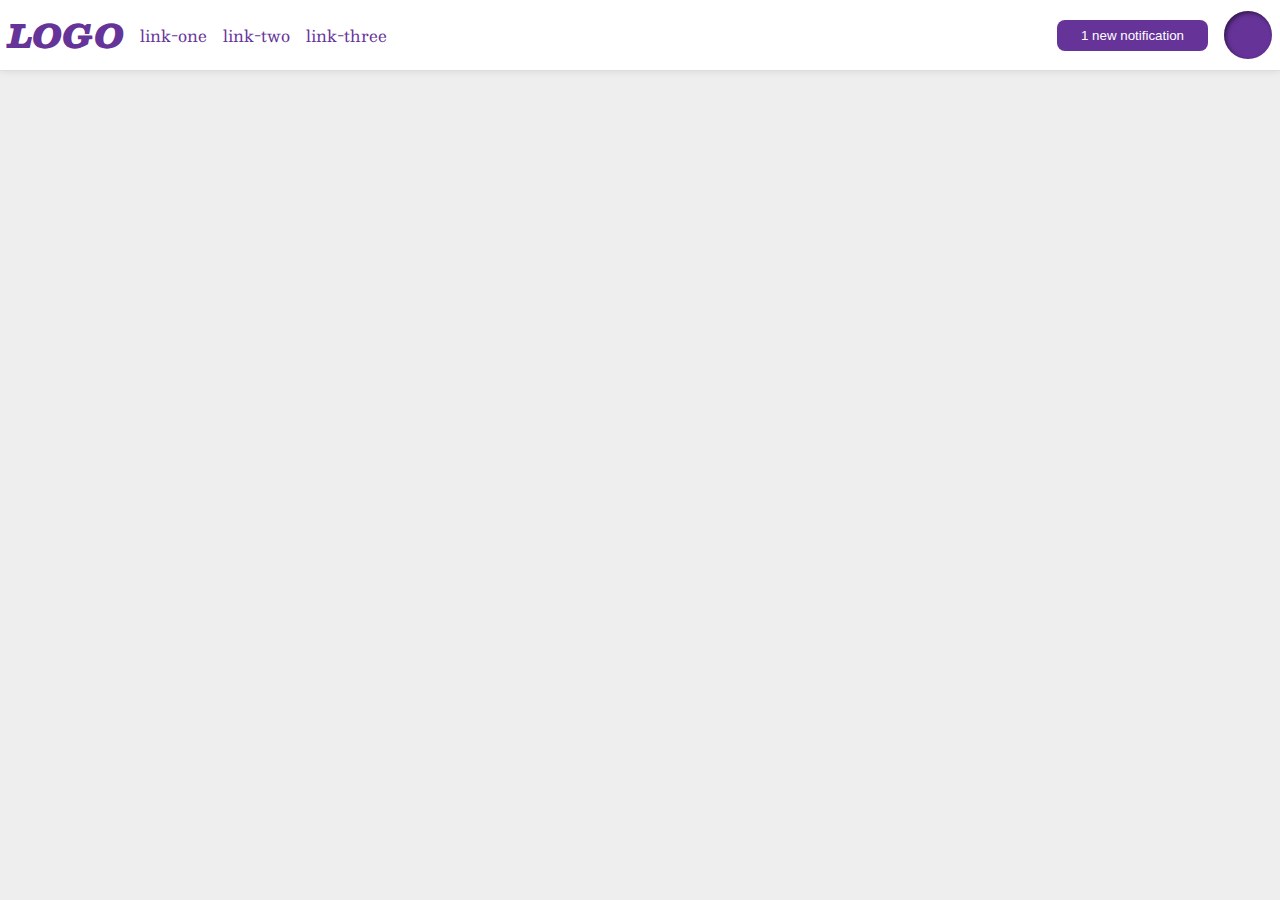
<file: flex/03-flex-header-2/index.html>
<!DOCTYPE html>
<html lang="en">
  <head>
    <meta charset="UTF-8">
    <meta http-equiv="X-UA-Compatible" content="IE=edge">
    <meta name="viewport" content="width=device-width, initial-scale=1.0">
    <title>Flex Header 2</title>
    <link rel="stylesheet" href="style.css">
  </head>
  <body>
    <div class="header">
      <div class="right">
        <div class="logo">
          LOGO
        </div>
        <ul class="links">
          <li><a href="google.com">link-one</a></li>
          <li><a href="google.com">link-two</a></li>
          <li><a href="google.com">link-three</a></li>
        </ul>
      </div>
      <div class="left">
        <button class="notifications">
          1 new notification
        </button>
        <div class="profile-image"></div>
      </div>
    </div>
  </body>
</html>
</file>
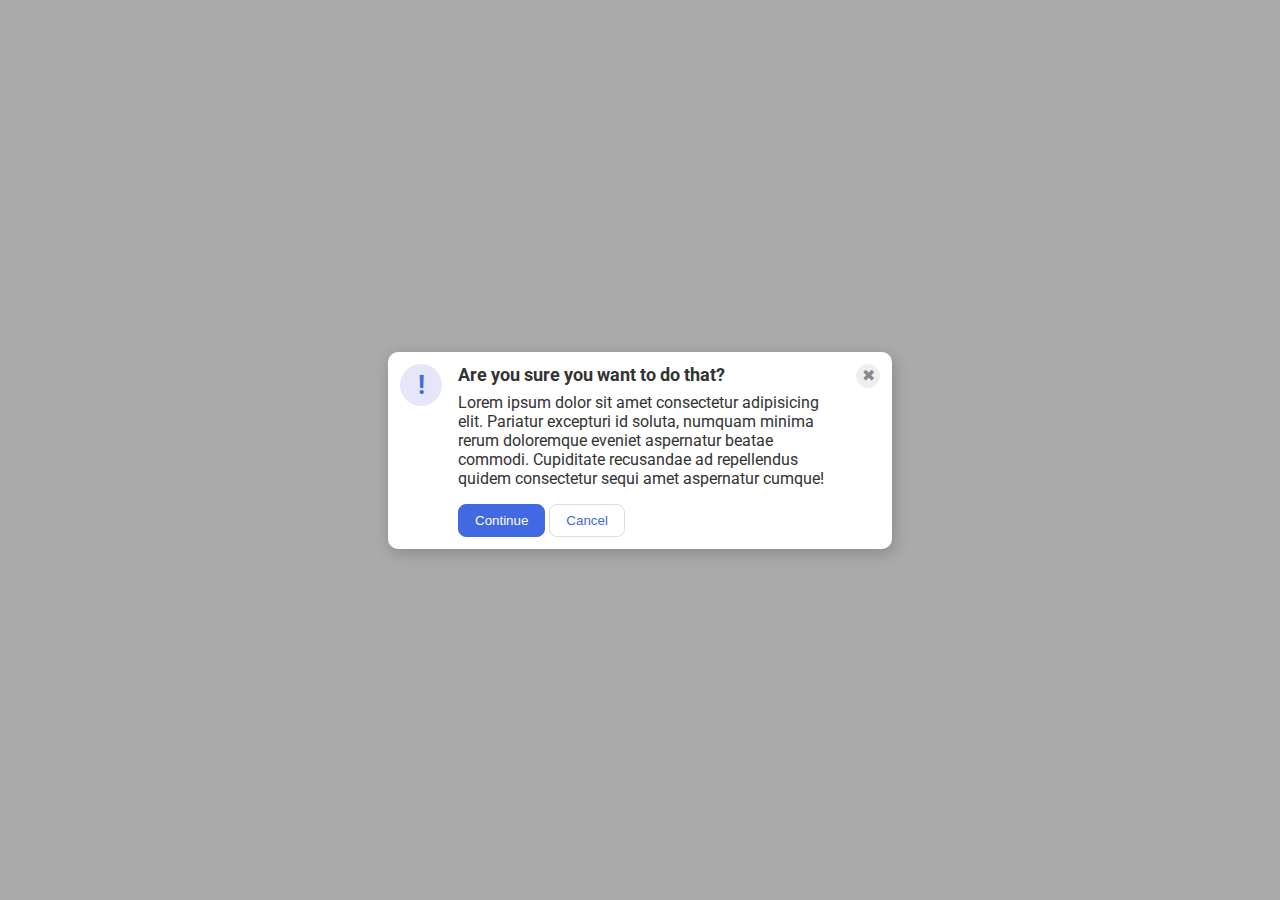
<file: flex/05-flex-modal/index.html>
<!DOCTYPE html>
<html lang="en">
  <head>
    <meta charset="UTF-8">
    <meta http-equiv="X-UA-Compatible" content="IE=edge">
    <meta name="viewport" content="width=device-width, initial-scale=1.0">
    <link rel="stylesheet" href="style.css">
    <title>Modal</title>
  </head>
  <body>
    <div class="modal">
      <div class="icon">!</div>
      <div class="info">
        <div class="header">Are you sure you want to do that?</div>
        <div class="text">Lorem ipsum dolor sit amet consectetur adipisicing elit. Pariatur excepturi id soluta, numquam minima rerum doloremque eveniet aspernatur beatae commodi. Cupiditate recusandae ad repellendus quidem consectetur sequi amet aspernatur cumque!</div>
        <div class="buttons">
          <button class="continue">Continue</button>
          <button class="cancel">Cancel</button>
        </div>
      </div>
      <button class="close-button">✖</button>
    </div>
  </body>
</html>
</file>
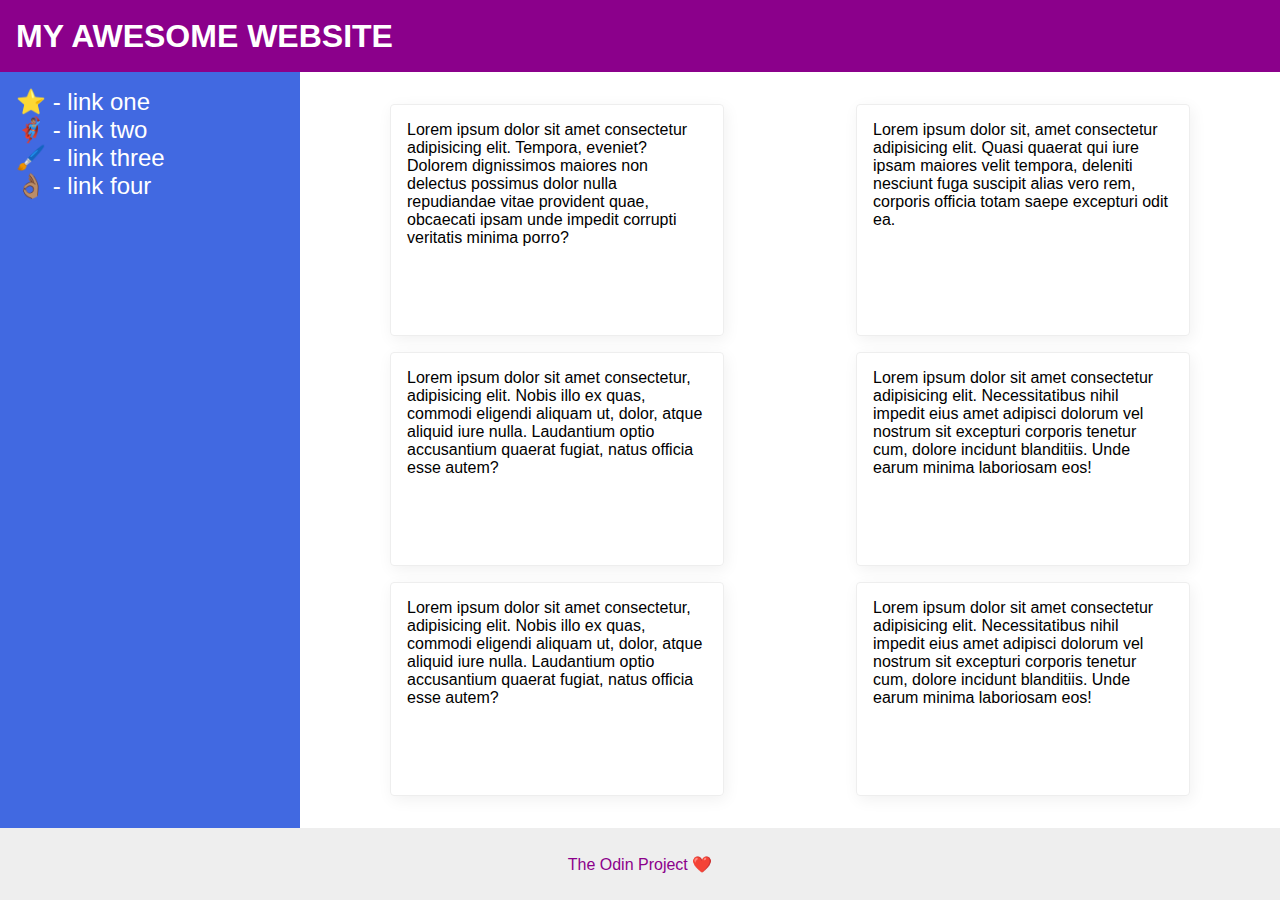
<file: flex/07-flex-layout-2/index.html>
<!DOCTYPE html>
<html lang="en">
  <head>
    <meta charset="UTF-8">
    <meta http-equiv="X-UA-Compatible" content="IE=edge">
    <meta name="viewport" content="width=device-width, initial-scale=1.0">
    <title>The Holy Grail</title>
    <link rel="stylesheet" href="style.css">
  </head>
  <body>
    <div class="header">
      MY AWESOME WEBSITE
    </div>
    
    <div class="main">
      <div class="sidebar">
        <ul>
          <li><a href="#">⭐ - link one</a></li>
          <li><a href="#">🦸🏽‍♂️ - link two</a></li>
          <li><a href="#">🖌️ - link three</a></li>
          <li><a href="#">👌🏽 - link four</a></li>
        </ul>
      </div>
  
      <div class="container">
        <div class="card">Lorem ipsum dolor sit amet consectetur adipisicing elit. Tempora, eveniet? Dolorem dignissimos maiores non delectus possimus dolor nulla repudiandae vitae provident quae, obcaecati ipsam unde impedit corrupti veritatis minima porro?</div>
        <div class="card">Lorem ipsum dolor sit, amet consectetur adipisicing elit. Quasi quaerat qui iure ipsam maiores velit tempora, deleniti nesciunt fuga suscipit alias vero rem, corporis officia totam saepe excepturi odit ea.</div>
        <div class="card">Lorem ipsum dolor sit amet consectetur, adipisicing elit. Nobis illo ex quas, commodi eligendi aliquam ut, dolor, atque aliquid iure nulla. Laudantium optio accusantium quaerat fugiat, natus officia esse autem?</div>
        <div class="card">Lorem ipsum dolor sit amet consectetur adipisicing elit. Necessitatibus nihil impedit eius amet adipisci dolorum vel nostrum sit excepturi corporis tenetur cum, dolore incidunt blanditiis. Unde earum minima laboriosam eos!</div>
        <div class="card">Lorem ipsum dolor sit amet consectetur, adipisicing elit. Nobis illo ex quas, commodi eligendi aliquam ut, dolor, atque aliquid iure nulla. Laudantium optio accusantium quaerat fugiat, natus officia esse autem?</div>
        <div class="card">Lorem ipsum dolor sit amet consectetur adipisicing elit. Necessitatibus nihil impedit eius amet adipisci dolorum vel nostrum sit excepturi corporis tenetur cum, dolore incidunt blanditiis. Unde earum minima laboriosam eos!</div>  
      </div>
    </div>
    <div class="footer">
      The Odin Project ❤️
    </div>
  </body>
</html>
</file>
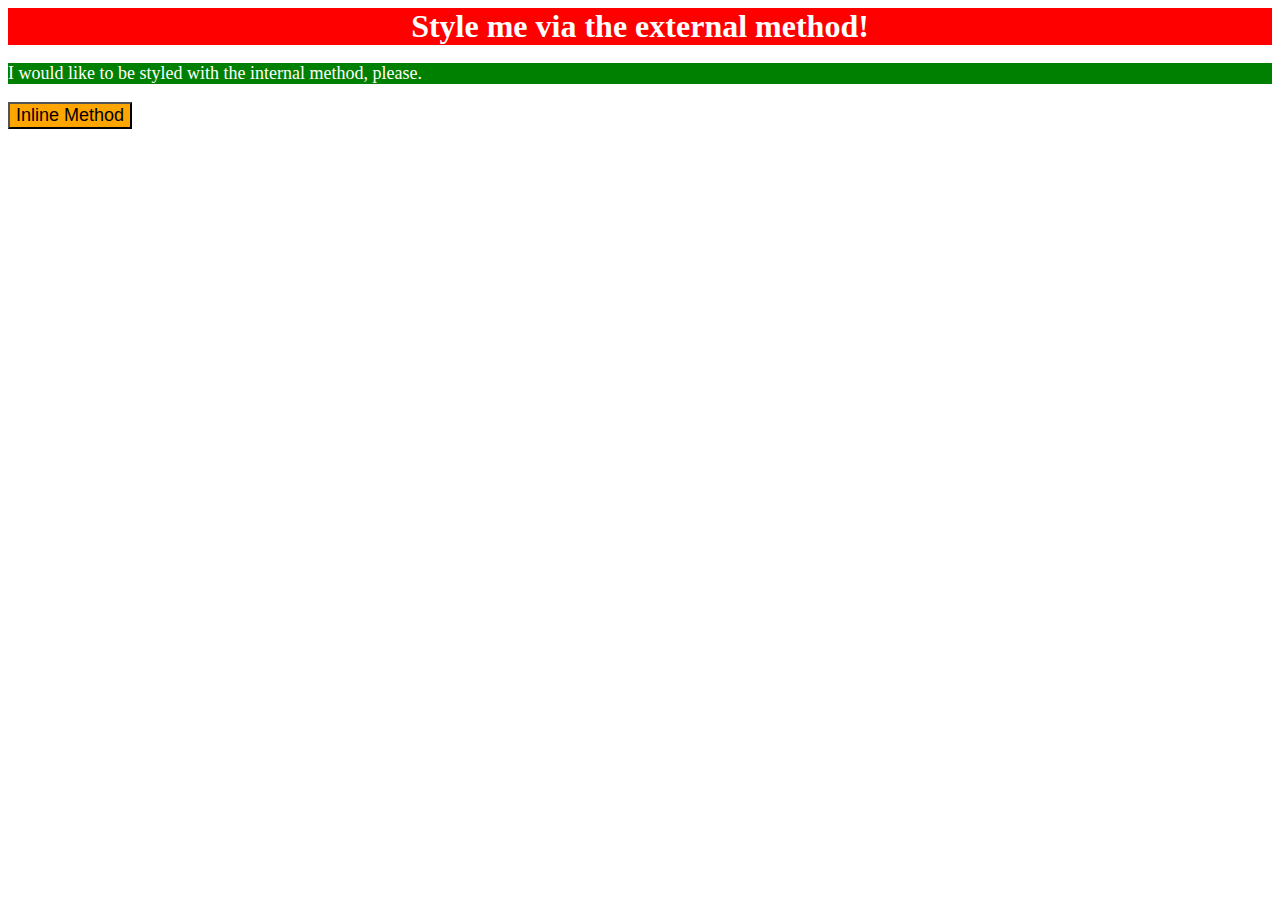
<file: foundations/01-css-methods/index.html>
<!DOCTYPE html>
<html lang="en">
  <head>
    <meta charset="UTF-8">
    <meta http-equiv="X-UA-Compatible" content="IE=edge">
    <meta name="viewport" content="width=device-width, initial-scale=1.0">
    <title>Methods for Adding CSS</title>
    <!-- External Method -->
    <link rel="stylesheet" href="styles.css">
    <!-- Internal Method -->
    <style>
      p {
        background-color: green;
        color: white;
        font-size: 18px;
      }
    </style>
  </head>
  <body>
    <div>Style me via the external method!</div>
    <p>I would like to be styled with the internal method, please.</p>
    <button style="background-color: orange; font-size: 18px;">Inline Method</button>
  </body>
</html>
</file>
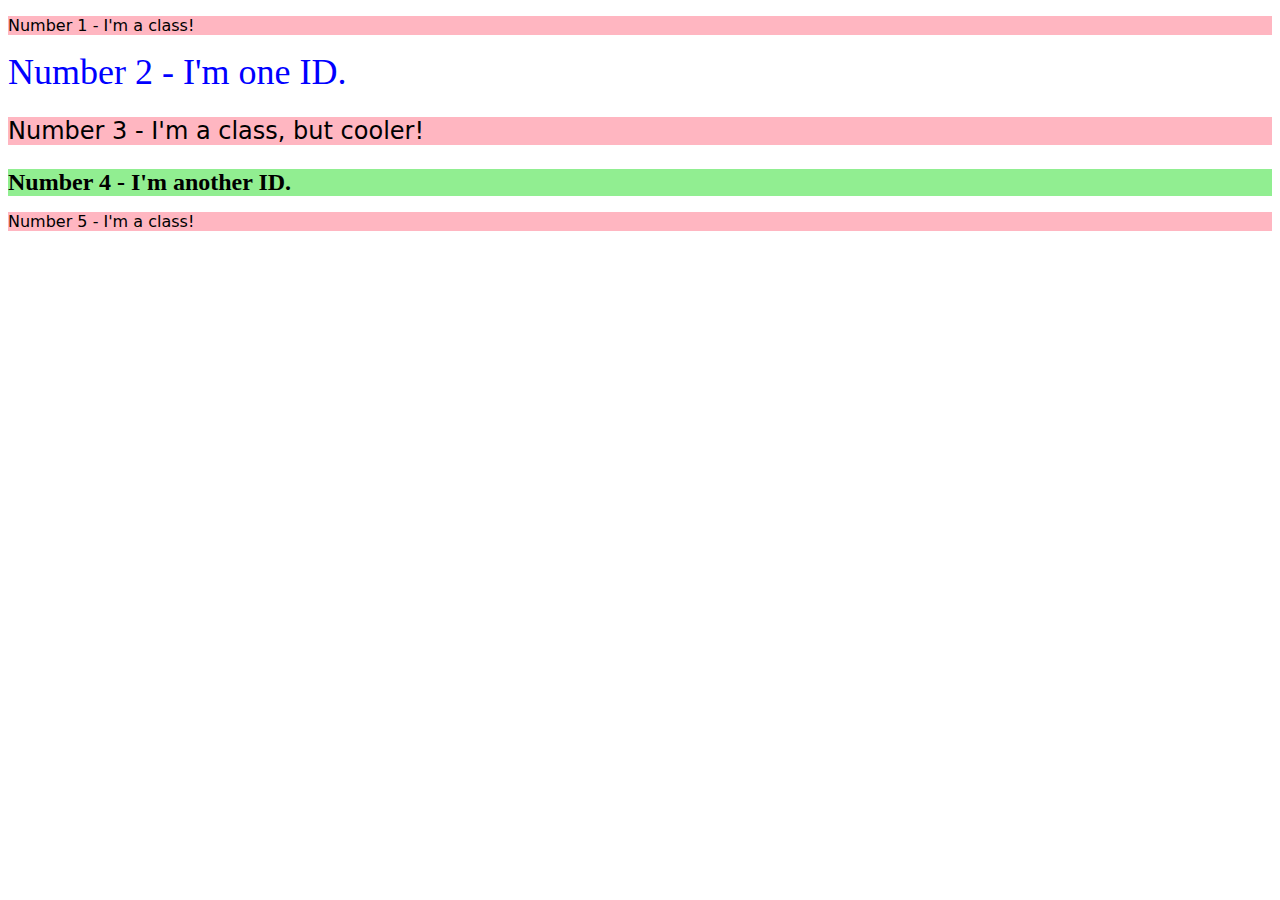
<file: foundations/02-class-id-selectors/index.html>
<!DOCTYPE html>
<html lang="en">
  <head>
    <meta charset="UTF-8">
    <meta http-equiv="X-UA-Compatible" content="IE=edge">
    <meta name="viewport" content="width=device-width, initial-scale=1.0">
    <title>Class and ID Selectors</title>
    <link rel="stylesheet" href="style.css">
  </head>
  <body>
    <p class="odd">Number 1 - I'm a class!</p>
    <div id="two">Number 2 - I'm one ID.</div>
    <p class="odd font-24">Number 3 - I'm a class, but cooler!</p>
    <div id="four" class="font-24">Number 4 - I'm another ID.</div>
    <p class="odd">Number 5 - I'm a class!</p>
  </body>
</html>
</file>
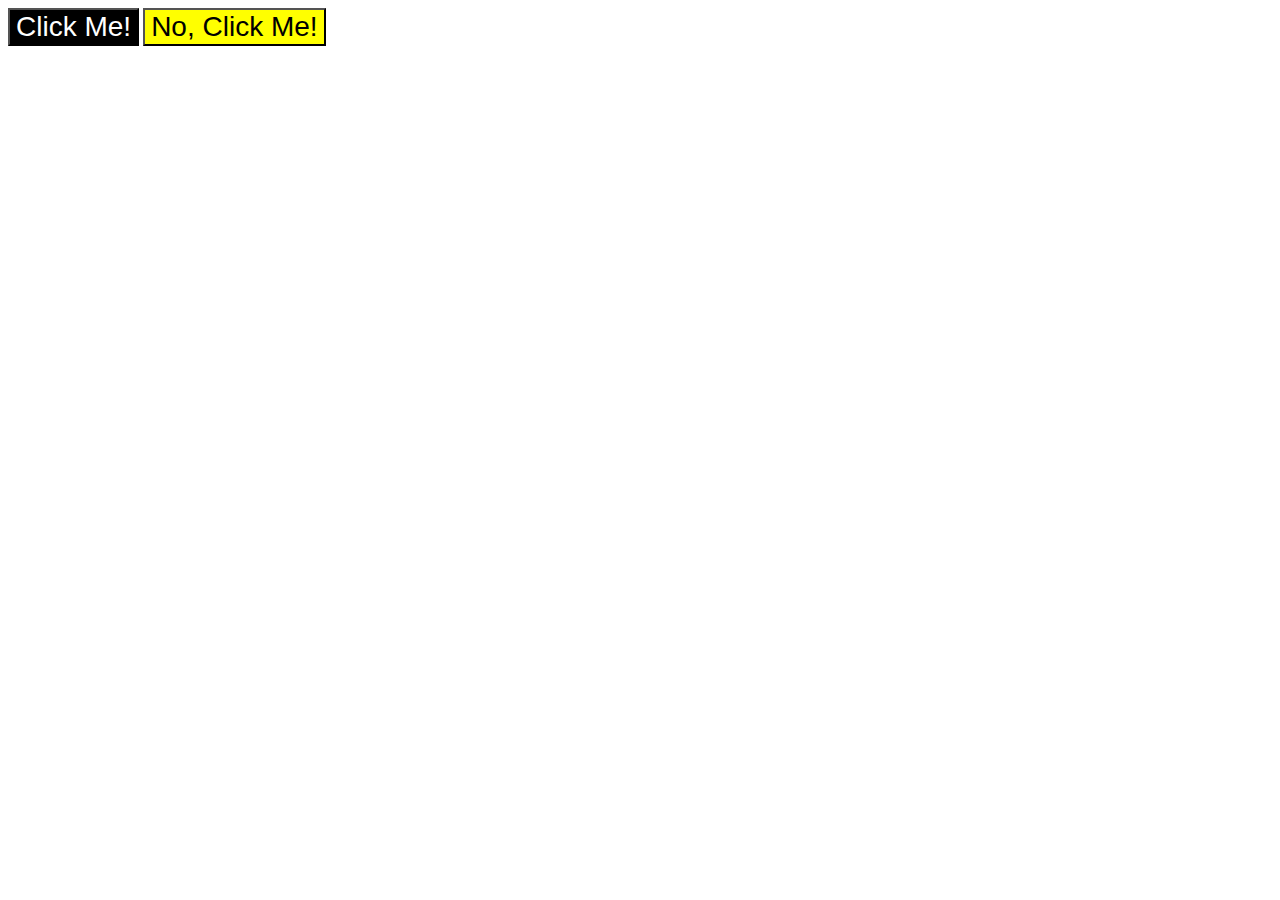
<file: foundations/03-grouping-selectors/index.html>
<!DOCTYPE html>
<html lang="en">
  <head>
    <meta charset="UTF-8">
    <meta http-equiv="X-UA-Compatible" content="IE=edge">
    <meta name="viewport" content="width=device-width, initial-scale=1.0">
    <title>Grouping Selectors</title>
    <link rel="stylesheet" href="style.css">
  </head>
  <body>
    <button class="btn black">Click Me!</button>
    <button class="btn yellow">No, Click Me!</button>
  </body>
</html>
</file>
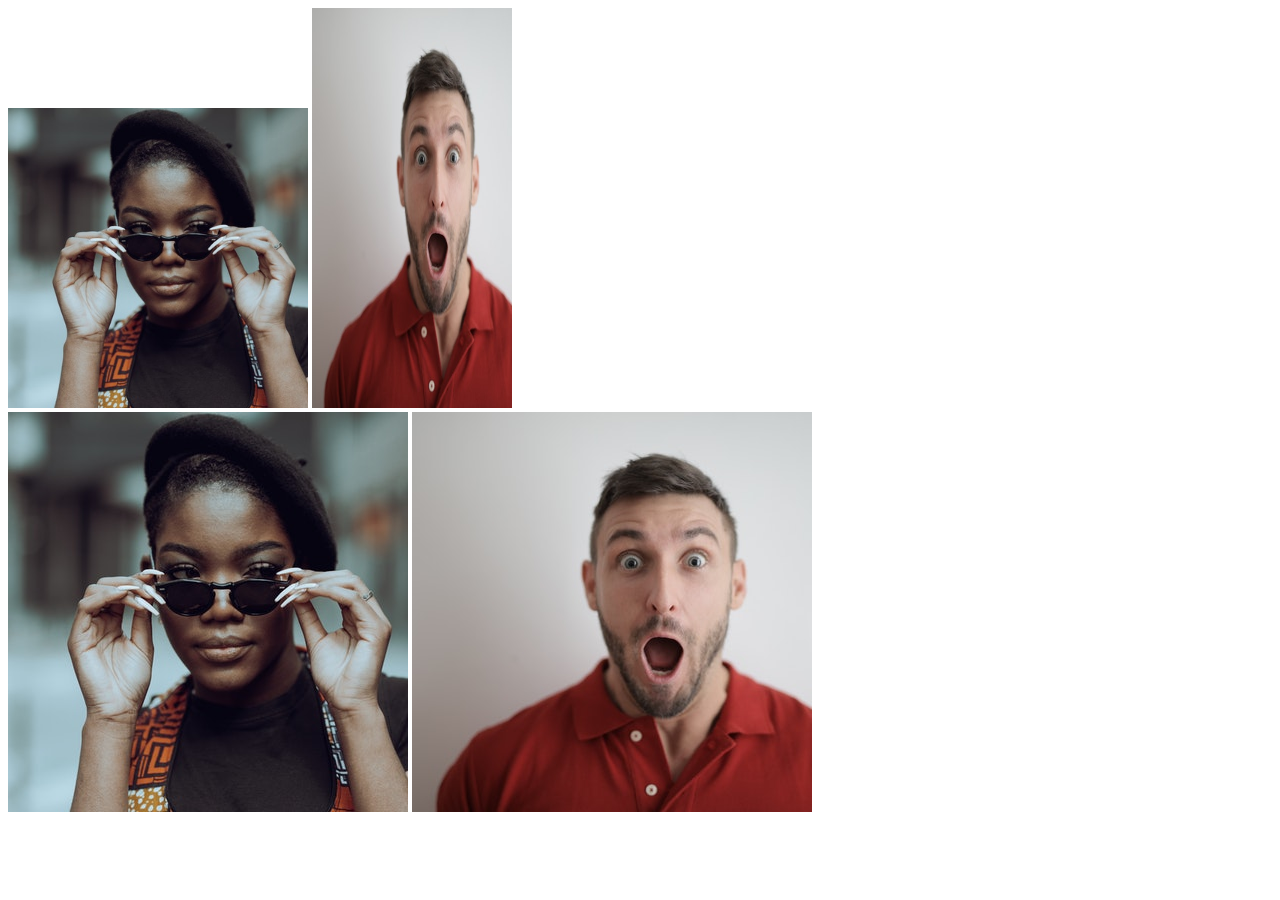
<file: foundations/04-chaining-selectors/index.html>
<!DOCTYPE html>
<html lang="en">
  <head>
    <meta charset="UTF-8">
    <meta http-equiv="X-UA-Compatible" content="IE=edge">
    <meta name="viewport" content="width=device-width, initial-scale=1.0">
    <title>Chaining Selectors</title>
    <link rel="stylesheet" href="style.css">
  </head>
  <body>
    <!-- Check image source path. Review Foundations lesson - Links and Images -->
    <!-- Use the classes BELOW this line -->
    <div>
      <img class="avatar proportioned" src="./images/woman-shades.jpg" alt="Woman with glasses">
      <img class="avatar distorted" src="./images/man-surprised.jpg" alt="Man with surprised expression">
    </div>
    <!-- Use the classes ABOVE this line -->
    <div>
      <img class="original proportioned" src="./images/woman-shades.jpg" alt="Woman with glasses">
      <img class="original distorted" src="./images/man-surprised.jpg" alt="Man with surprised expression">
    </div>
  </body>
</html>
</file>
<file: flex/03-flex-header-2/style.css>
/* this is some magical font-importing.  
you'll learn about it later. */
@import url('https://fonts.googleapis.com/css2?family=Besley:ital,wght@0,400;1,900&display=swap');

body {
  margin: 0;
  background: #eee;
  font-family: Besley, serif;
}

.header {
  background: white;
  border-bottom: 1px solid #ddd;
  box-shadow: 0 0 8px rgba(0,0,0,.1);
  /* */
  padding: 8px;
  display: flex;
  justify-content: space-between;
}

.left, .right {
  display: flex;
  align-items: center;
  gap: 16px;
}

.profile-image {
  background: rebeccapurple;
  box-shadow: inset 2px 2px 4px rgba(0,0,0,.5);
  border-radius: 50%;
  width: 48px;
  height: 48px;
}

.logo {
  color: rebeccapurple;
  font-size: 32px;
  font-weight: 900;
  font-style: italic;
}

button {
  border: none;
  border-radius: 8px;
  background: rebeccapurple;
  color: white;
  padding: 8px 24px;
}

a {
  /* this removes the line under our links */
  text-decoration: none;
  color: rebeccapurple;
}

ul {
  list-style-type: none;
  /*  */
  margin: 0;
  padding: 0;
  display: flex;
  gap: 16px;
}
</file>
<file: flex/05-flex-modal/style.css>
@import url('https://fonts.googleapis.com/css2?family=Roboto:wght@400;700&display=swap');

html, body {
  height: 100%;
}

body {
  font-family: Roboto, sans-serif;
  margin: 0;
  background: #aaa;
  color: #333;
  /* I'll give you this one for free lol */
  display: flex;
  align-items: center;
  justify-content: center;
}

.modal {
  background: white;
  width: 480px;
  border-radius: 10px;
  box-shadow: 2px 4px 16px rgba(0,0,0,.2);
  /*  */
  padding: 12px;
  display: flex;
  gap: 16px;
  justify-content: space-between;

}

/*  */
.header {
  font-size: 18px;
  font-weight: bold;
}

.info {
  display: flex;
  flex-direction: column;
  gap: 8px;
}

.buttons {
  margin-top: 8px;
}

.icon {
  color: royalblue;
  font-size: 26px;
  font-weight: 700;
  background: lavender;
  width: 42px;
  height: 42px;
  border-radius: 50%;
  display: flex;
  align-items: center;
  justify-content: center;
  /*  */
  flex-shrink: 0;
}

.close-button {
  background: #eee;
  border-radius: 50%;
  color: #888;
  font-weight: 400;
  font-size: 16px;
  height: 24px;
  width: 24px;
  display: flex;
  align-items: center;
  justify-content: center;
  border: 1px solid #eee;
  padding: 0;
  /* */
  flex-shrink: 0;
}

button {
  cursor: pointer;
  padding: 8px 16px;
  border-radius: 8px;
}

button.continue {
  background: royalblue;
  border: 1px solid royalblue;
  color: white;
}

button.cancel {
  background: white;
  border: 1px solid #ddd;
  color: royalblue;
}
</file>
<file: flex/07-flex-layout-2/style.css>
body {
  font-family: -apple-system, BlinkMacSystemFont, 'Segoe UI', Roboto, Oxygen, Ubuntu, Cantarell, 'Open Sans', 'Helvetica Neue', sans-serif;
  margin: 0;
  min-height: 100vh;
  /* */
  display: flex;
  flex-direction: column;
}

ul {
  margin: 0;
  padding: 0;
  list-style-type: none;
}

ul a {
  color: #fff;
  text-decoration: none;
  font-size: 24px;
}

.header {
  height: 72px;
  background: darkmagenta;
  color: white;
  /*  */
  font-size: 32px;
  font-weight: 900;
  display: flex;
  align-items: center;
  padding: 0 16px;
}

/*  */
.main {
  display: flex;
  flex: 1;
}

.container {
  padding: 32px;
  display: flex;
  flex-wrap: wrap;
  justify-content: space-around; 
  gap: 16px;
}

.card {
  border: 1px solid #eee;
  box-shadow: 2px 4px 16px rgba(0,0,0,.06);
  border-radius: 4px;
  /*  */
  padding: 16px;
  width: 300px;
}

.sidebar {
  width: 300px;
  background: royalblue;
  box-sizing: border-box;
  /*  */
  flex-shrink: 0;
  padding: 16px;
}

.footer {
  height: 72px;
  background: #eee;
  color: darkmagenta;
  /*  */
  display: flex;
  justify-content: center;
  align-items: center;
}
</file>
<file: foundations/01-css-methods/styles.css>
div {
    background-color: red;
    color: white;
    font-size: 32px;
    text-align: center;
    font-weight: bold;
}
</file>
<file: foundations/02-class-id-selectors/style.css>
.odd {
    background-color: #ffb6c1;
    font-family: Verdana,'DejaVu Sans', sans-serif;
}

#two {
    color: rgb(0, 0, 255);
    font-size: 36px;
}

.font-24 {
    font-size: 24px;
}

#four {
    background-color: hsl(120, 73%, 75%);
    font-weight: bold;
}
</file>
<file: foundations/03-grouping-selectors/style.css>
/* Using Chain Selector (Bro did not read the instructions properly) */
/*
.btn.black {
    background-color: black;
    color: white;
}

.btn.yellow {
    background-color: yellow;
}

.btn {
    font-size: 28px;
    font-family: Helvetica, 'Times New Roman', sans-serif;
} 
*/

/* Using Grouping Selector  */

.black,
.yellow {
  font-family: Helvetica, "Times New Roman", sans-serif;
  font-size: 28px;
}

.black {
  background-color: black;
  color: white;
}

.yellow {
  background-color: yellow;
}
</file>
<file: foundations/04-chaining-selectors/style.css>
/* Add CSS Styling */

.avatar.proportioned {
    width: 300px;
    height: auto;
}

.avatar.distorted {
    width: 200px;
    height: 400px;
}
</file>
